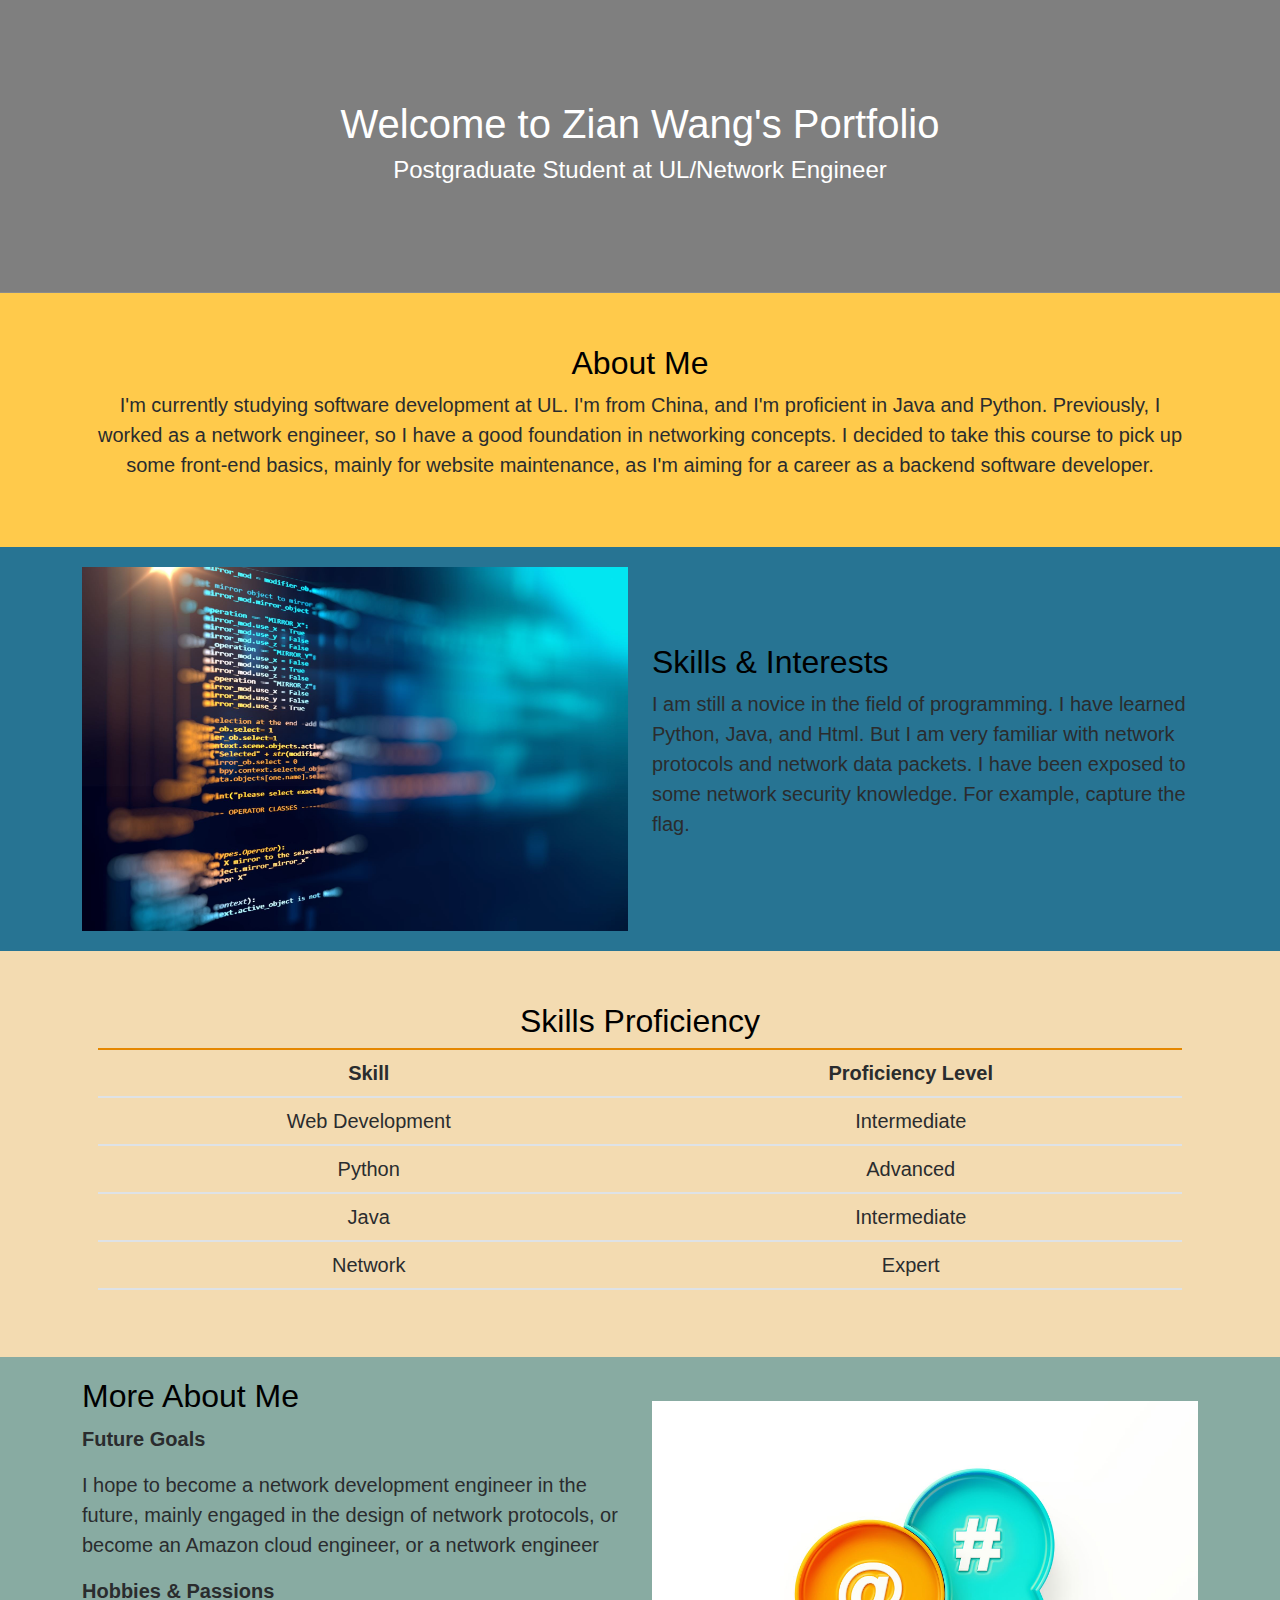
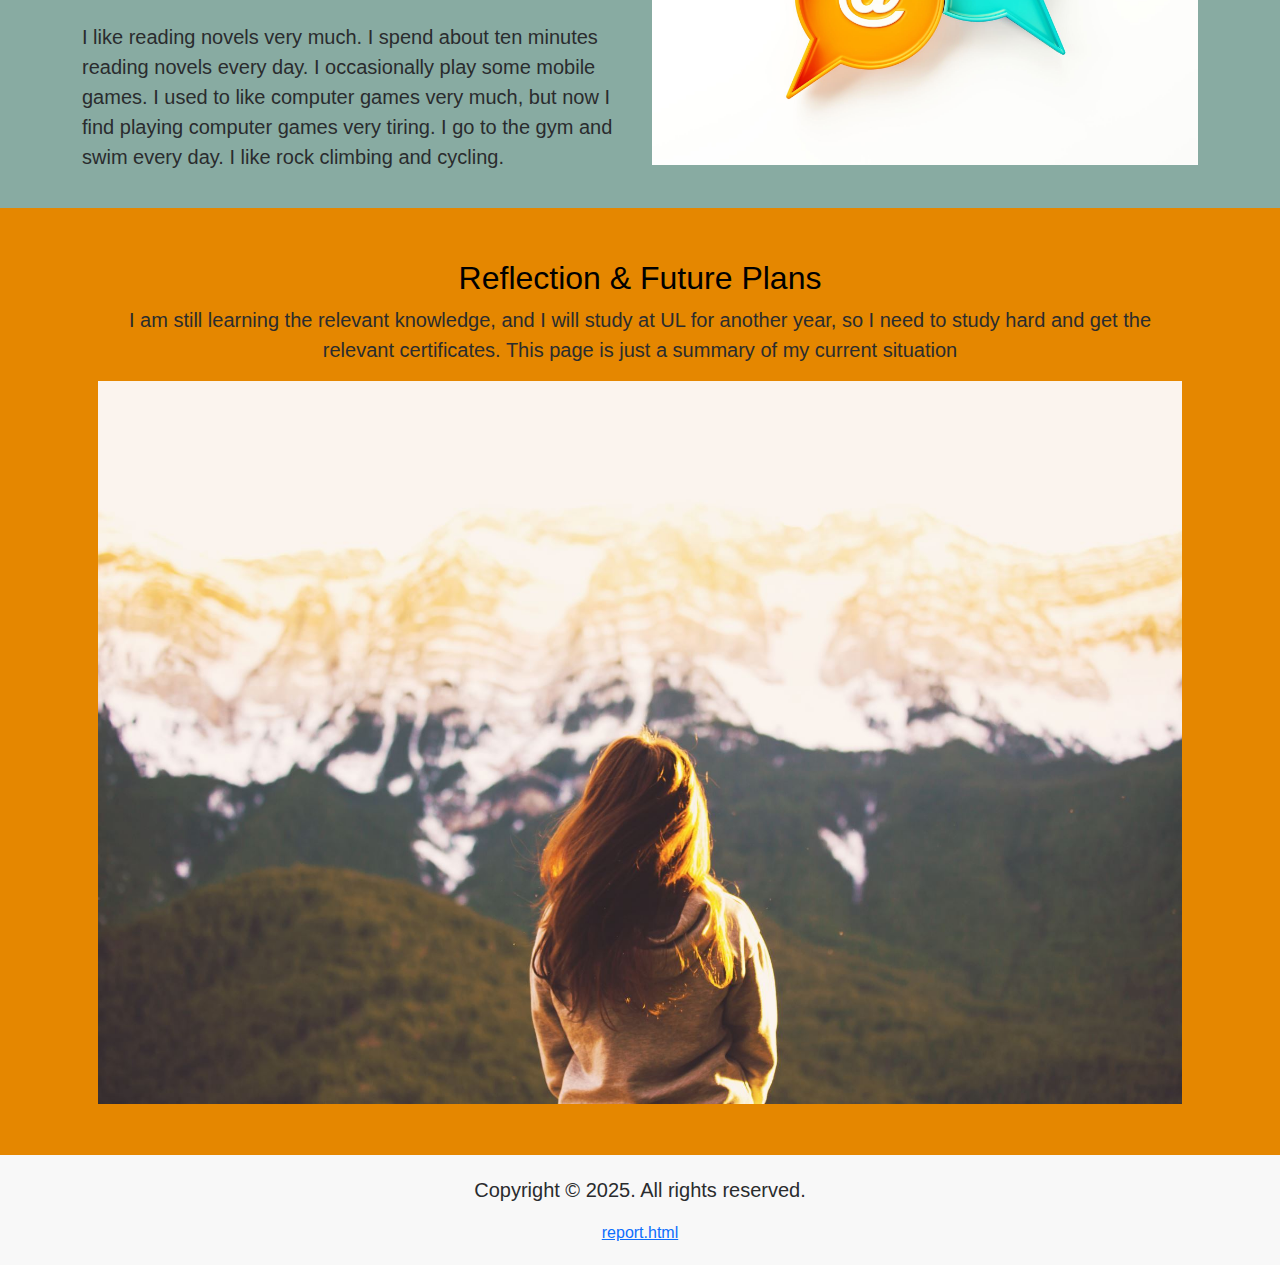
<file: index.html>
<!DOCTYPE html>
<html lang="en">

<head>
    <!-- Metadata for the document -->
    <meta charset="utf-8"> <!-- Character set for the document -->
    <meta name="viewport" content="width=device-width, initial-scale=1"> <!-- Viewport settings for responsiveness -->
    <title>Home - Personal Portfolio</title> <!-- Title of the page, displayed in browser tab -->
    <!-- Bootstrap CSS -->
    <link href="https://cdn.jsdelivr.net/npm/bootstrap@5.3.3/dist/css/bootstrap.min.css" rel="stylesheet" integrity="sha384-QWTKZyjpPEjISv5WaRU9OFeRpok6YctnYmDr5pNlyT2bRjXh0JMhjY6hW+ALEwIH" crossorigin="anonymous">
    <!-- Custom CSS -->
    <link href="./css/styles.css" rel="stylesheet"> <!-- Link to the custom stylesheet for additional styling -->
</head>

<body>
    <!-- Main content of the page -->
    <main id="main" role="main">
        <!-- Hero Section - Introduction section at the top -->
        <section class="section-block hero-section">
            <div class="container">
                <div class="hero-column-block text-center">
                    <!-- Main heading -->
                    <h1>Welcome to Zian Wang's Portfolio</h1>
                    <!-- Subheading providing context -->
                    <h4>Postgraduate Student at UL/Network Engineer</h4>
                </div>
            </div>
        </section>

        <!-- About Me Section - Personal introduction -->
        <section class="section-block about-me-section">
            <div class="container">
                <div class="column-block text-center">
                    <!-- Section heading -->
                    <h2>About Me</h2>
                    <!-- Paragraph detailing personal background and goals -->
                    <p>
                        I'm currently studying software development at UL. I'm from China, and I'm proficient in Java
                        and Python. Previously, I worked as a network engineer, so I have a good foundation in
                        networking concepts. I decided to take this course to pick up some front-end basics, mainly for
                        website maintenance, as I'm aiming for a career as a backend software developer.
                    </p>
                </div>
            </div>
        </section>

        <!-- Skills Section - Highlighting key skills and interests -->
        <section class="section-block skills-section">
            <div class="container">
                <div class="row align-items-center">
                    <!-- Column for image -->
                    <div class="col-md-6">
                            <img src="./images/Code.jpg" alt="Person coding on a laptop"
                                class="img-fluid" /> <!-- Image representing coding skills, responsive within its container -->
                    </div>
                    <!-- Column for skills description -->
                    <div class="col-md-6">
                        <!-- Section heading -->
                        <h2>Skills & Interests</h2>
                        <!-- Paragraph describing programming skills and networking expertise -->
                        <p>
                            I am still a novice in the field of programming. I have learned Python, Java, and Html.
                            But I am very familiar with network protocols and network data packets. I have been exposed
                            to some network security knowledge. For example, capture the flag.
                        </p>
                    </div>
                </div>
            </div>
        </section>

        <!-- Skills Table Section - Detailed proficiency levels in different skills -->
        <section class="section-block skills-table-section">
            <div class="container">
                <div class="column-block text-center">
                    <!-- Section heading -->
                    <h2>Skills Proficiency</h2>
                        <!-- Table to display skill proficiency -->
                        <table class="table">
                                <thead>
                                    <tr>
                                        <th>Skill</th> <!-- Table header for Skill -->
                                        <th>Proficiency Level</th> <!-- Table header for Proficiency Level -->
                                    </tr>
                                </thead>
                                <tbody>
                                    <tr>
                                        <td>Web Development</td> <!-- Skill name -->
                                        <td>Intermediate</td> <!-- Proficiency level for Web Development -->
                                    </tr>
                                    <tr>
                                        <td>Python</td> <!-- Skill name -->
                                        <td>Advanced</td> <!-- Proficiency level for Python -->
                                    </tr>
                                    <tr>
                                        <td>Java</td> <!-- Skill name -->
                                        <td>Intermediate</td> <!-- Proficiency level for Java -->
                                    </tr>
                                    <tr>
                                        <td>Network</td> <!-- Skill name -->
                                        <td>Expert</td> <!-- Proficiency level for Network -->
                                    </tr>
                                </tbody>
                        </table>
                </div>
            </div>
        </section>

        <!-- More About Me Section - Future goals and hobbies -->
        <section class="section-block more-about-me-section">
            <div class="container">
                <div class="row align-items-center">
                    <!-- Column for text content -->
                    <div class="col-md-6">
                            <!-- Section heading -->
                            <h2>More About Me</h2>
                            <!-- Sub-section for Future Goals -->
                            <p><b>Future Goals</b></p>
                            <!-- Paragraph describing career aspirations -->
                            <p>I hope to become a network development engineer in the future, mainly engaged in the
                                design of network protocols, or become an Amazon cloud engineer, or a network
                                engineer</p>
                            <!-- Sub-section for Hobbies & Passions -->
                            <p><b>Hobbies & Passions</b></p>
                            <!-- Paragraph describing personal hobbies and interests -->
                            <p>I like reading novels very much. I spend about ten minutes reading novels every day. I
                                occasionally play some mobile games. I used to like computer games very much, but now I
                                find playing computer games very tiring.
                                I go to the gym and swim every day. I like rock climbing and cycling.</p>
                    </div>
                    <!-- Column for image -->
                    <div class="col-md-6">
                            <img alt="Contact information" src="./images/Question.jpg" class="img-fluid" /> <!-- Image representing further information, responsive within its container -->
                    </div>
                </div>
            </div>
        </section>

        <!-- Reflection Section - Personal reflection and future plans -->
        <section class="section-block reflection-section">
            <div class="container">
                <div class="column-block text-center">
                    <!-- Section heading -->
                    <h2>Reflection & Future Plans</h2>
                    <!-- Paragraph reflecting on current learning and future study -->
                    <p>
                        I am still learning the relevant knowledge, and I will study at UL for another year, so I need
                        to study hard and get the relevant certificates. This page is just a summary of my current
                        situation
                    </p>
                    <!-- Image representing motivation and future plans -->
                    <img alt="Motivational quote" src="./images/Inspiration.jpg" class="img-fluid" />
                </div>
            </div>
        </section>

    </main>

    <!-- Footer - Bottom section of the page -->
    <footer role="contentinfo" class="footer">
        <div class="container">
            <!-- Copyright information -->
            <p>Copyright © 2025. All rights reserved.</p>
            <!-- Link to report page -->
            <a href="report.html">report.html</a>
        </div>
    </footer>

    <!-- Bootstrap JavaScript Bundle with Popper -->
    <script src="https://cdn.jsdelivr.net/npm/bootstrap@5.3.3/dist/js/bootstrap.bundle.min.js"
        integrity="sha384-YvpcrYf0tY3lHB60NNkmXc5s9fDVZLESaAA55NDzOxhy9GkcIdslK1eN7N6jIeHz"
        crossorigin="anonymous"></script>
</body>

</html>
</file>
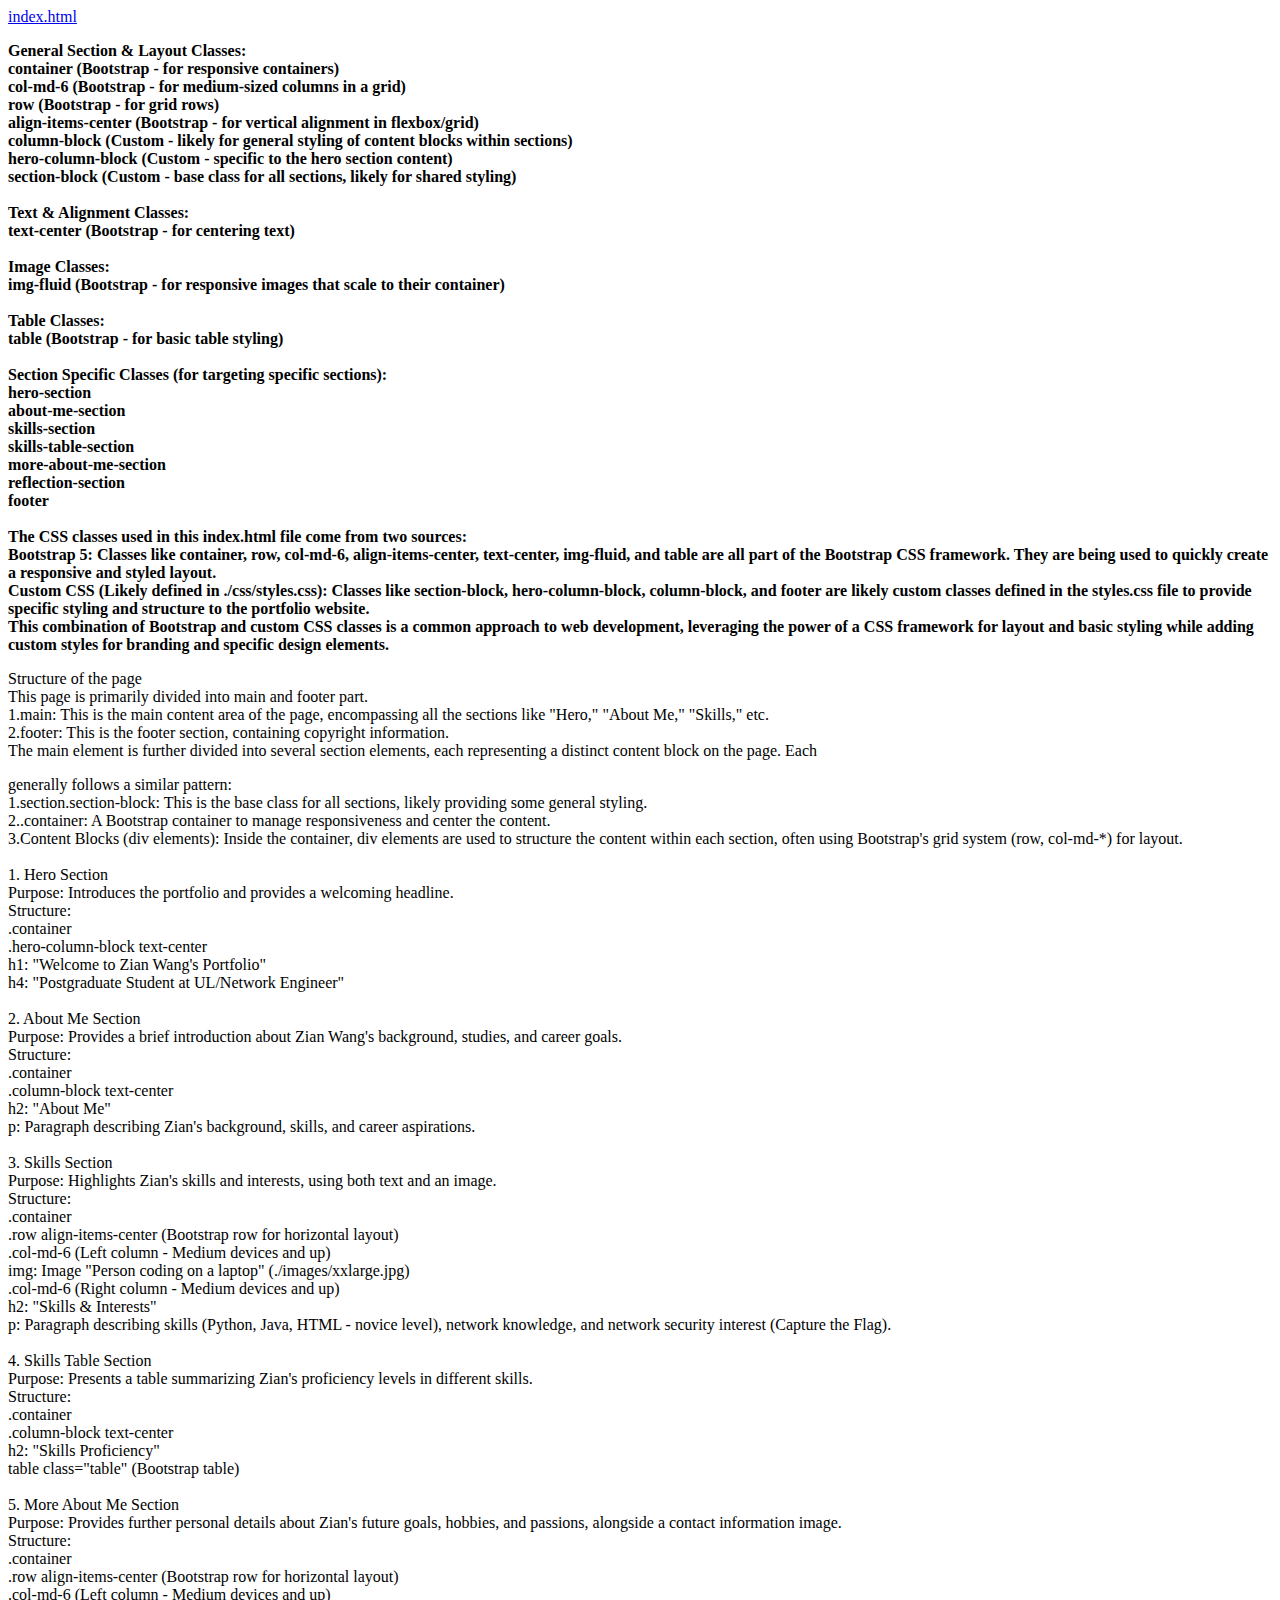
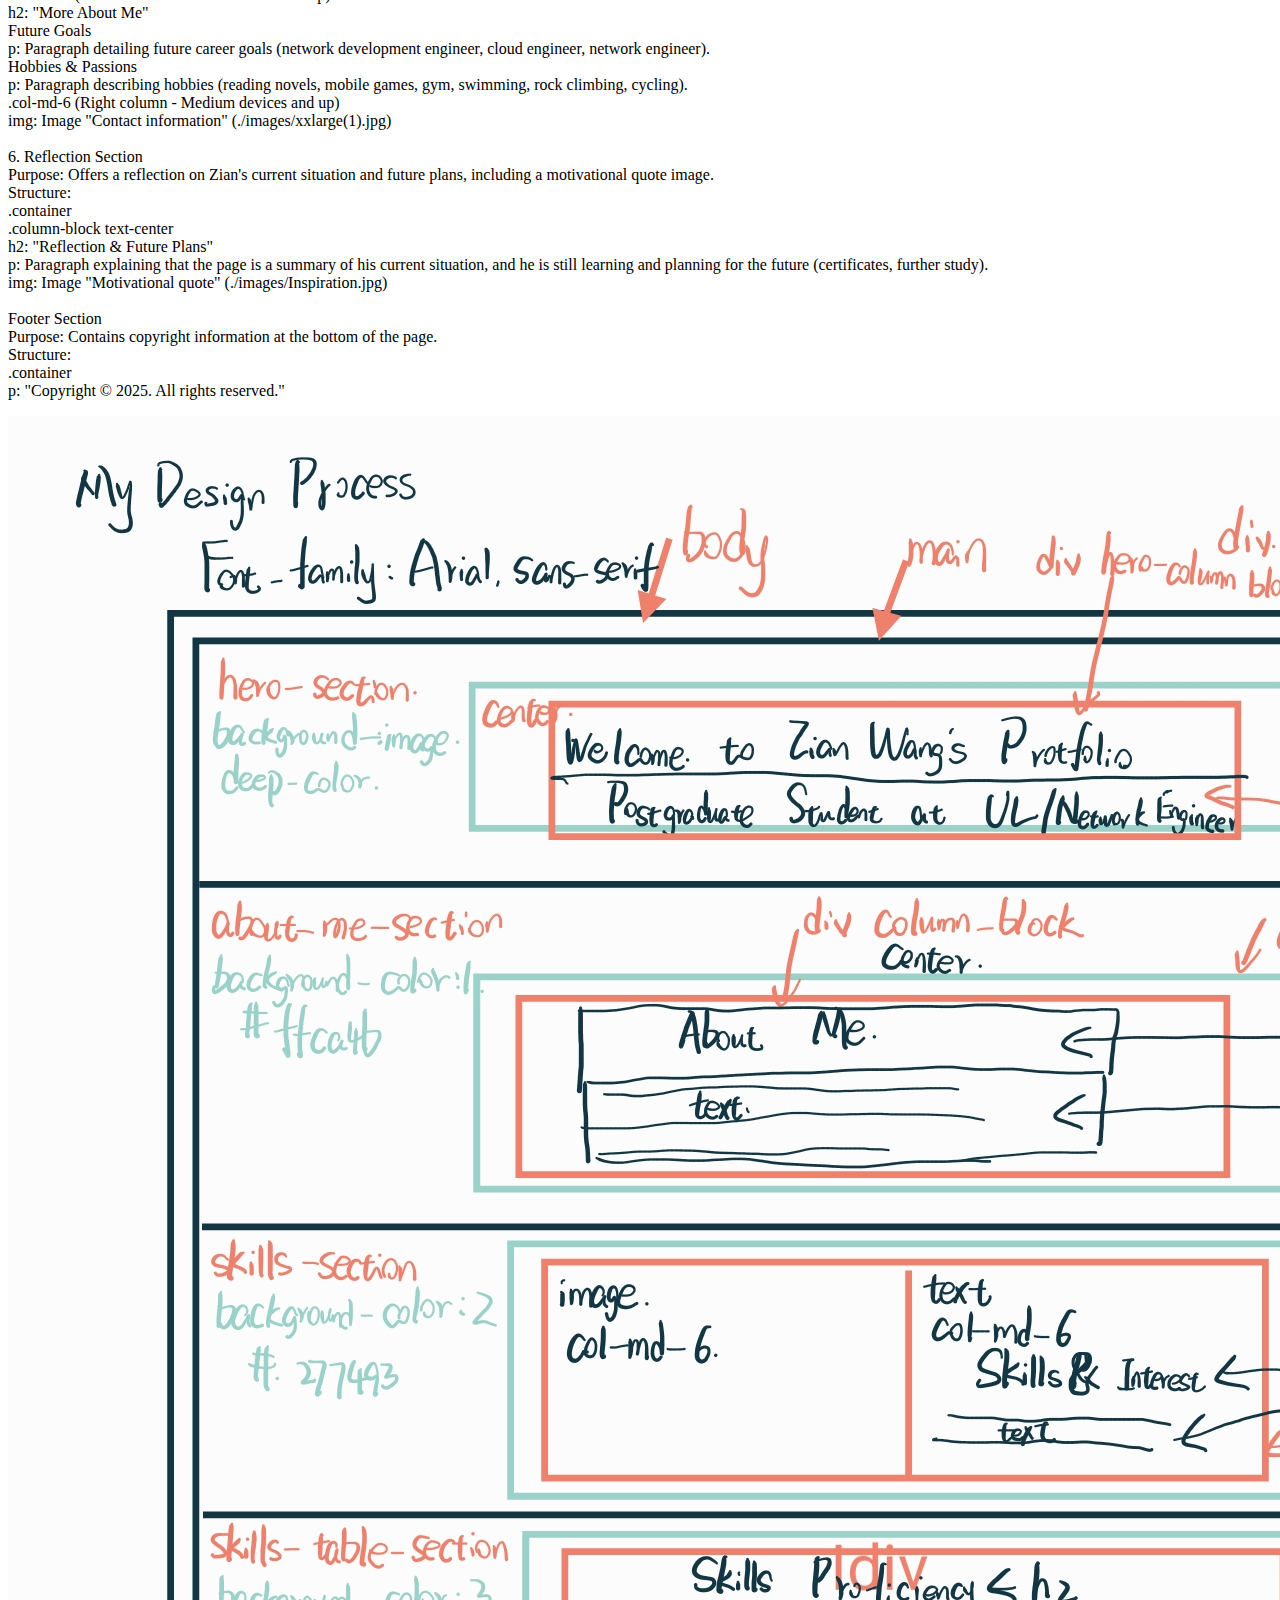
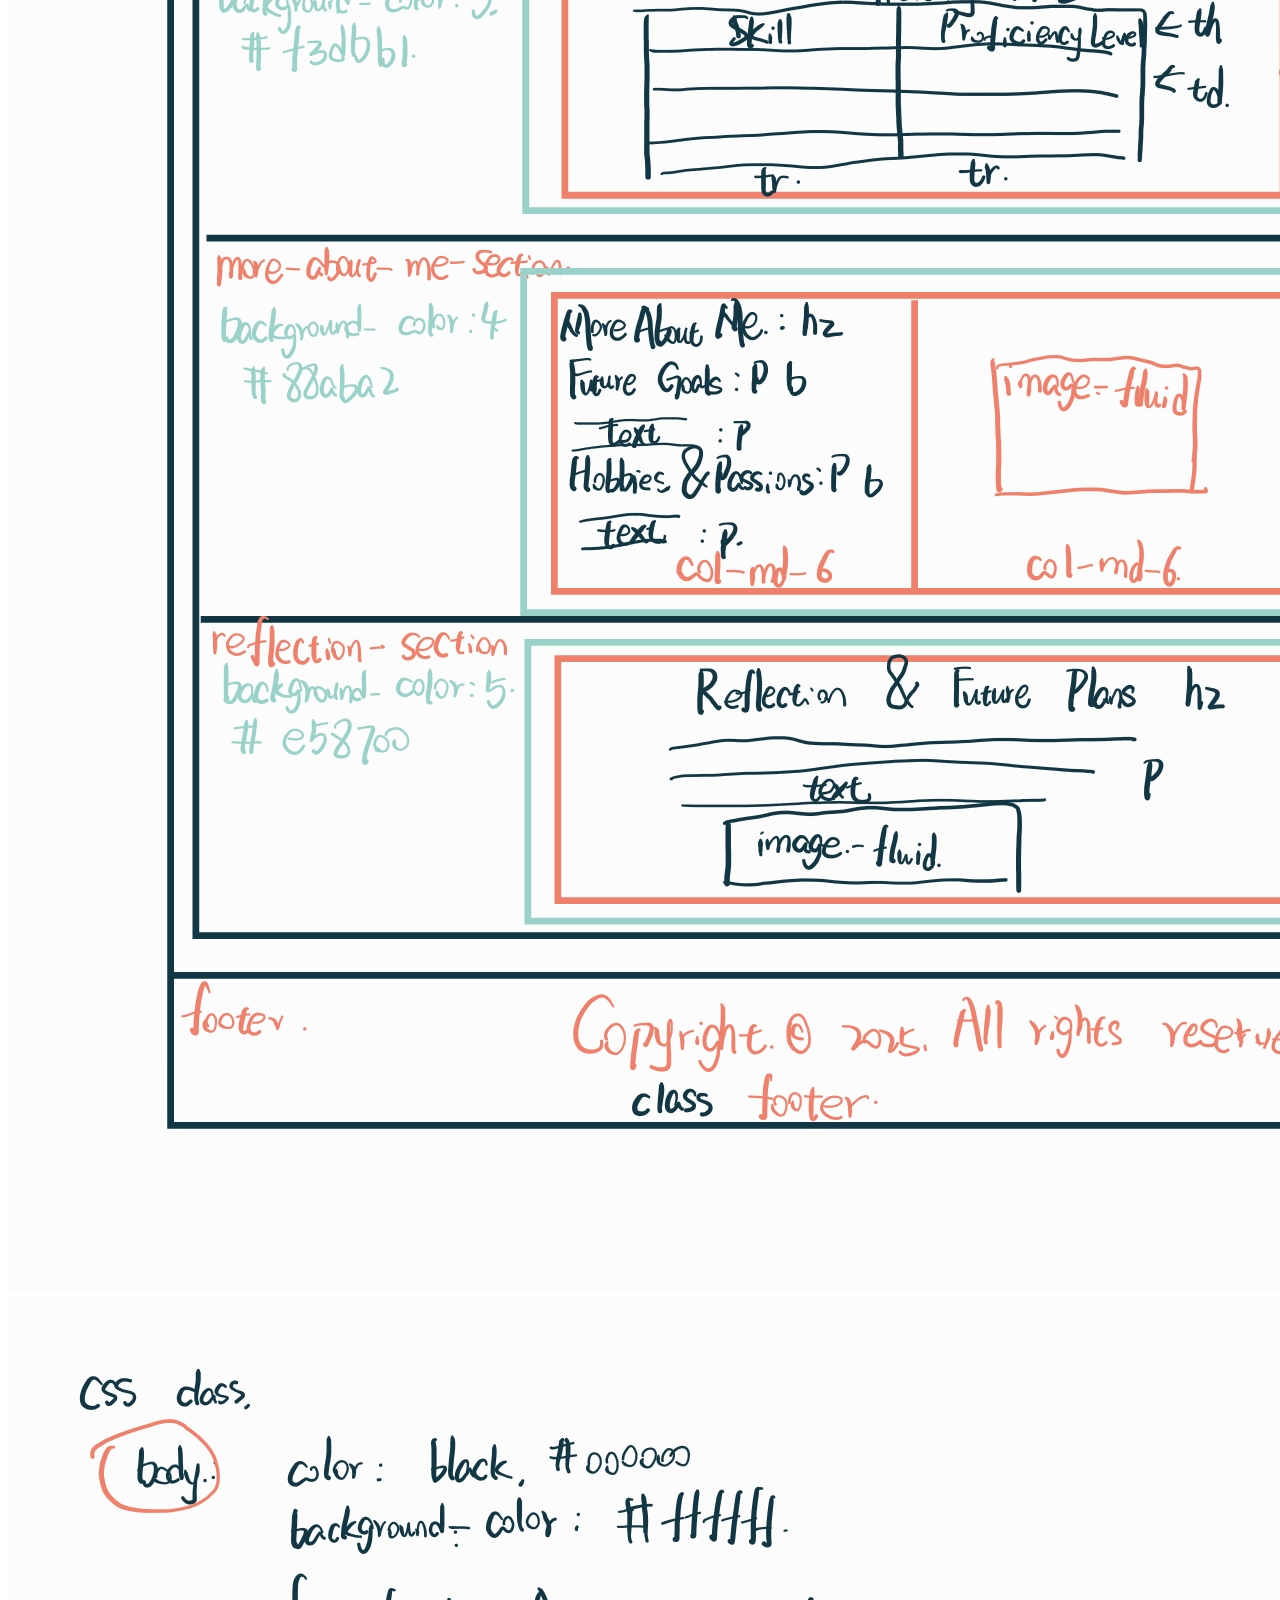
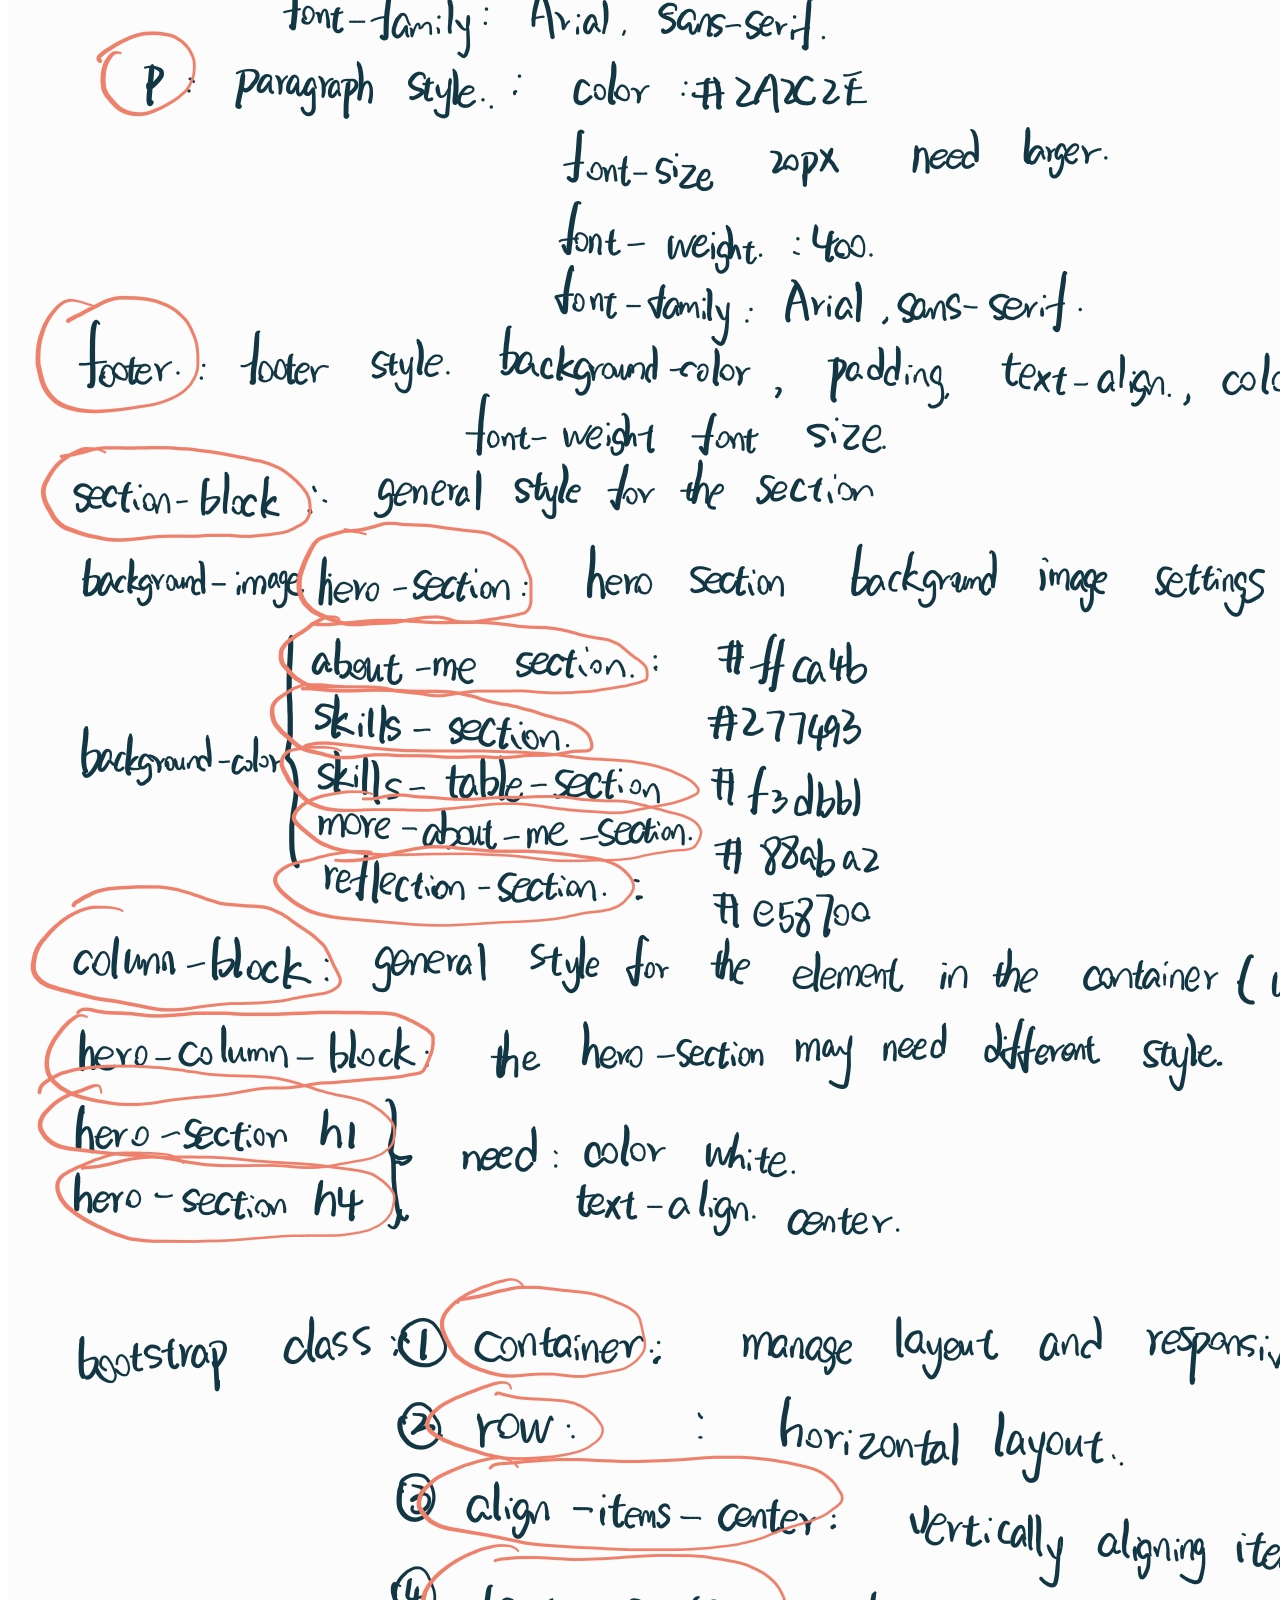
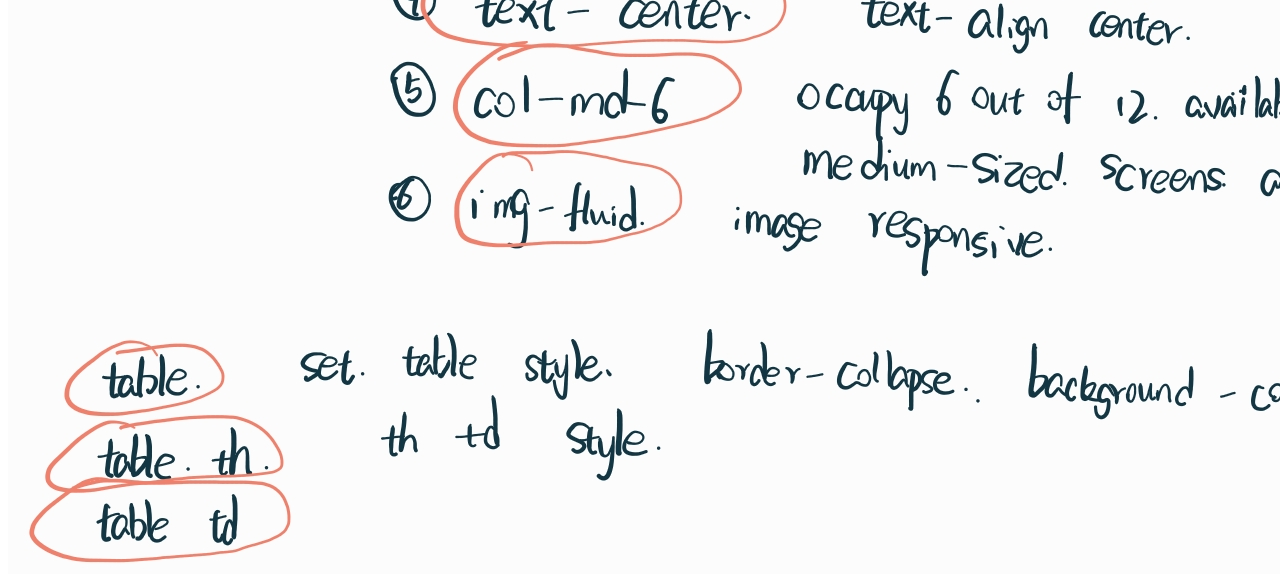
<file: report.html>
<!DOCTYPE html>
<html lang="en">
<head>
 <meta charset="UTF-8">
 <meta name="viewport" content="width=device-width, initial-scale=1.0">
 <title>Report</title>
</head>
<body>
    <a href="index.html">index.html</a>
<p><b>
    General Section & Layout Classes:
    <br>
    container (Bootstrap - for responsive containers)
    <br>
    col-md-6 (Bootstrap - for medium-sized columns in a grid)
    <br>
    row (Bootstrap - for grid rows)
    <br>
    align-items-center (Bootstrap - for vertical alignment in flexbox/grid)
    <br>
    column-block (Custom - likely for general styling of content blocks within sections)
    <br>
    hero-column-block (Custom - specific to the hero section content)
    <br>
    section-block (Custom - base class for all sections, likely for shared styling)
    <br><br>
    Text & Alignment Classes:
    <br>
    text-center (Bootstrap - for centering text)
    <br><br>
    Image Classes:
    <br>
    img-fluid (Bootstrap - for responsive images that scale to their container)
    <br><br>
    Table Classes:
    <br>
    table (Bootstrap - for basic table styling)
    <br><br>
    Section Specific Classes (for targeting specific sections):
    <br>
    hero-section
    <br>
    about-me-section
    <br>
    skills-section
    <br>
    skills-table-section
    <br>
    more-about-me-section
    <br>
    reflection-section
    <br>
    footer
    <br>
    <br>
The CSS classes used in this index.html file come from two sources:
<br>
Bootstrap 5: Classes like container, row, col-md-6, align-items-center, text-center, img-fluid, and table are all part of the Bootstrap CSS framework. They are being used to quickly create a responsive and styled layout.
<br>
Custom CSS (Likely defined in ./css/styles.css): Classes like section-block, hero-column-block, column-block, and footer are likely custom classes defined in the styles.css file to provide specific styling and structure to the portfolio website.
<br>
This combination of Bootstrap and custom CSS classes is a common approach to web development, leveraging the power of a CSS framework for layout and basic styling while adding custom styles for branding and specific design elements.
<br>
</b></p>

<p>
Structure of the page
<br>
This page is primarily divided into main and footer part.
    <br>
    1.main: This is the main content area of the page, encompassing all the sections like "Hero," "About Me," "Skills," etc.
    <br>
    2.footer: This is the footer section, containing copyright information.
<br>
The main element is further divided into several section elements, each representing a distinct content block on the page. Each <section> generally follows a similar pattern:
    <br>    
    1.section.section-block: This is the base class for all sections, likely providing some general styling.
    <br>
    2..container: A Bootstrap container to manage responsiveness and center the content.
    <br>
    3.Content Blocks (div elements): Inside the container, div elements are used to structure the content within each section, often using Bootstrap's grid system (row, col-md-*) for layout.
    <br>
    <br>
1. Hero Section 
<br>
Purpose: Introduces the portfolio and provides a welcoming headline.
<br>
Structure:
<br>
.container
<br>
.hero-column-block text-center
<br>
h1: "Welcome to Zian Wang's Portfolio"
<br>
h4: "Postgraduate Student at UL/Network Engineer"
<br>
<br>

2. About Me Section 
<br>
Purpose: Provides a brief introduction about Zian Wang's background, studies, and career goals.
<br>
Structure:
<br>
.container
<br>
.column-block text-center
<br>
h2: "About Me"
<br>
p: Paragraph describing Zian's background, skills, and career aspirations.
<br>
<br>

    
3. Skills Section 
<br>
Purpose: Highlights Zian's skills and interests, using both text and an image.
<br>
Structure:
<br>
.container
<br>
.row align-items-center (Bootstrap row for horizontal layout)
<br>
.col-md-6 (Left column - Medium devices and up)
<br>
img: Image "Person coding on a laptop" (./images/xxlarge.jpg)
<br>
.col-md-6 (Right column - Medium devices and up)
<br>
h2: "Skills & Interests"
<br>
p: Paragraph describing skills (Python, Java, HTML - novice level), network knowledge, and network security interest (Capture the Flag).
<br>
<br>

4. Skills Table Section 
<br>
Purpose: Presents a table summarizing Zian's proficiency levels in different skills.
<br>
Structure:
<br>
.container
<br>
.column-block text-center
<br>
h2: "Skills Proficiency"
<br>
table class="table" (Bootstrap table)
<br>
<br>


5. More About Me Section 
<br>
Purpose: Provides further personal details about Zian's future goals, hobbies, and passions, alongside a contact information image.
<br>
Structure:
<br>
.container
<br>
.row align-items-center (Bootstrap row for horizontal layout)
<br>
.col-md-6 (Left column - Medium devices and up)
<br>
h2: "More About Me"
<br>
Future Goals
<br>
p: Paragraph detailing future career goals (network development engineer, cloud engineer, network engineer).
<br>
Hobbies & Passions
<br>
p: Paragraph describing hobbies (reading novels, mobile games, gym, swimming, rock climbing, cycling).
<br>
.col-md-6 (Right column - Medium devices and up)
<br>
img: Image "Contact information" (./images/xxlarge(1).jpg)
<br>
<br>

6. Reflection Section 
<br>
Purpose: Offers a reflection on Zian's current situation and future plans, including a motivational quote image.
<br>
Structure:
<br>
.container
<br>
.column-block text-center
<br>
h2: "Reflection & Future Plans"
<br>
p: Paragraph explaining that the page is a summary of his current situation, and he is still learning and planning for the future (certificates, further study).
<br>
img: Image "Motivational quote" (./images/Inspiration.jpg)
<br>
<br>

Footer Section 
<br>
Purpose: Contains copyright information at the bottom of the page.
<br>
Structure:
<br>
.container
<br>
p: "Copyright © 2025. All rights reserved."
<br> 
        
        
        
</p>

<img src="./images/boxified-design.jpg" alt="Box Design drawings">
<img src="./images/css-class.jpg" alt="CSS class">

</body>
</file>
<file: css/styles.css>
/* General Styles - Applied to the entire body and basic elements */
body {
  color: #000000; /* Sets the default text color to black */
  background-color: #FFFFFF; /* Sets the default background color to white */
  font-family: Arial, sans-serif; /* Sets the default font to Arial or a generic sans-serif font */
  margin: 0; /* Resets default body margin */
}

/* Footer Styles - Styles specifically for the footer section */
.footer {
  background-color: #f8f8f8; /* Light grey background for the footer */
  padding: 20px 0; /* Adds 20px padding on top and bottom, 0 on left and right */
  text-align: center; /* Centers the text within the footer */
  color: #2A2C2E; /* Dark grey color for footer text */
  font-family: Arial, sans-serif; /* Font for footer text, same as body */
  font-weight: 400; /* Normal font weight */
  font-size: 16px; /* Font size for footer text */
}

/* Paragraph Styles - Styles for <p> elements throughout the site */
p {
  font-family: Arial, sans-serif; /* Font for paragraph text */
  font-weight: 400; /* Normal font weight */
  font-size: 20px; /* Font size for paragraph text */
  color: #2A2C2E; /* Dark grey color for paragraph text */
}

/* Section Block Styles - Base styles for all content sections */
.section-block {
  padding: 20px; /* Adds 20px padding around the content in each section */
  margin: 0; /* Resets default margin for section blocks */
  display: flex; /* Enables flexbox layout for section blocks */
  flex-direction: column; /* Sets flex direction to column, stacking content vertically */
  min-height: auto; /* Allows section height to adjust to content */
}

/* Column Block Styles - Styles for content columns within sections */
.column-block {
  word-break: break-word; /* Prevents long words from overflowing their container */
  flex-grow: 1; /* Allows the column to grow and take up available space */
  display: flex; /* Enables flexbox layout for column blocks */
  flex-direction: column; /* Sets flex direction to column */
  min-width: 250px; /* Minimum width for column blocks */
  margin: 15px 0; /* Adds 15px margin on top and bottom, 0 on left and right */
  padding: 16px; /* Adds 16px padding inside the column block */
}

/* Hero Section Styles - Styles for the introductory hero section */
.hero-section {
  background-image: linear-gradient(0deg, rgba(0, 0, 0, 0.5), rgba(0, 0, 0, 0.5)), url("https://cdn.hubblecontent.msit.osi.office.net/m365content/publish/5bf26750-aeb7-4432-80d2-d557f1ff4ed0/thumbnails/xxlarge.jpg"); /* Background image with a dark gradient overlay */
  background-position: center center; /* Centers the background image */
  background-repeat: no-repeat; /* Prevents the background image from repeating */
  background-size: cover; /* Scales the background image to cover the entire section */
  padding: 100px 20px; /* Adds 100px padding on top and bottom, 20px on left and right */
}

/* Hero Column Block Styles - Styles for the column within the hero section */
.hero-column-block {
  min-width: 250px; /* Minimum width for hero column block */
  flex-grow: 1; /* Allows the column to grow */
  display: flex; /* Enables flexbox layout */
  flex-direction: column; /* Sets flex direction to column */
  margin: 0; /* Resets default margin */
}

/* Hero Section Heading Styles - Styles for headings within the hero section */
.hero-section h1,
.hero-section h4 {
  text-align: center; /* Centers the text within the headings */
  color: white; /* Sets the text color to white for headings in the hero section */
}

/* Table Styles - Styles for tables */
.table {
  border-collapse: collapse; /* Collapses table borders into a single border */
  background-color: inherit; /* Inherits background color from parent */
  border-top: #e58700 2px solid; /* Orange top border for the table */
}

/* Table Header and Data Cell Styles - Styles for <th> and <td> elements */
.table th,
.table td {
  background-color: inherit; /* Inherits background color from parent */
  border-bottom: 2px solid #dee2e6; /* Light grey bottom border for table cells */
  font-size: 20px; /* Font size for table cell text */
  text-align: center; /* Centers the text within table cells */
  color: #2A2C2E; /* Dark grey color for table cell text */
  font-family: Arial, sans-serif; /* Font for table cell text */
}

/* Section Background Colors - Styles to set background colors for different sections */
.about-me-section {
  background-color: #ffca4b; /* Yellow background for the about me section */
}

.skills-section {
  background-color: #277493; /* Blue background for the skills section */
}

.skills-table-section {
  background-color: #f3dbb1; /* Light yellow background for the skills table section */
}

.more-about-me-section {
  background-color: #88aba2; /* Green background for the more about me section */
}

.reflection-section {
  background-color: #e58700; /* Orange background for the reflection section */
}

/* Media Query for screens less than 460px wide - section backgrounds - Responsive design for smaller screens */
@media (max-width: 460px) {
  .section-block:not(.hero-section) {
    background-color: white; /* Sets section backgrounds to white on small screens (except hero section) */
  }
}

/* Media Query for screens less than 460px wide - body background - Responsive design for smaller screens */
@media (max-width: 460px) {
  body {
    background-color: white; /* Sets body background to white on small screens */
  }
}
</file>
